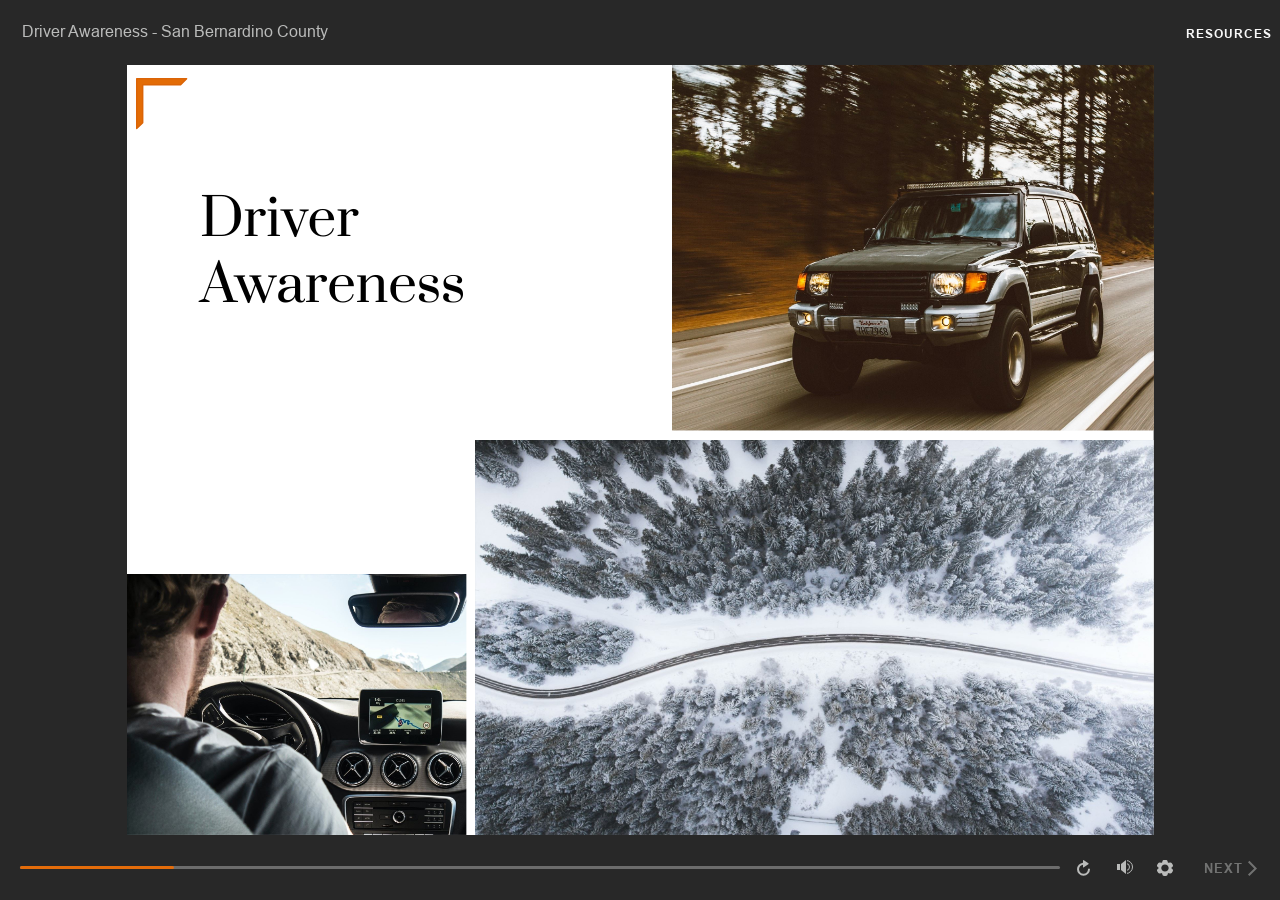
<file: index.html>
<!doctype html>
<html lang="en-US">
<head>
  <meta charset="utf-8">
  <!-- Created using Storyline 360 - http://www.articulate.com  -->
  <!-- version: 3.66.28355.0 -->
  <title>Driver Awareness - San Bernardino County</title>
  <meta http-equiv="x-ua-compatible" content="IE=edge"/>
  <meta name="viewport" content="width=device-width,initial-scale=1,user-scalable=no,shrink-to-fit=no,minimal-ui"/>
  <meta name="apple-mobile-web-app-capable" content="yes"/>
  <style>
    html, body { height: 100%; padding: 0; margin: 0 }
    #app { height: 100%; width: 100%; }
  </style>

  <script>
    window.DS = {};
    window.globals = {
      DATA_PATH_BASE: '',
      HAS_FRAME: true,
      HAS_SLIDE: true,

      lmsPresent: false,
      tinCanPresent: false,
      cmi5Present: false,
      aoSupport: false,
      scale: 'noscale',
      captureRc: false,
      browserSize: 'optimal',
      bgColor: '#282828',
      features: 'AccessibleVideo,IE11Warning,InsertSvgPicture,LayerPresentAsDialog,MultipleQuizTracking,QuestionCorrectVariable,UpdatedThemeEditor',
      themeName: 'unified',
      preloaderColor: '#FFFFFF',
      suppressAnalytics: false,
      productChannel: 'stable',
      publishSource: 'storyline',
      aid: 'auth0|5c701b89ce4d9f2eee064c3f',
      cid: '4cfe53c4-229f-4055-bd23-cfb0c378d887',
      playerVersion: '3.66.28355.0',
      publishTimestamp: '2022-08-04T19:57:22.0417538Z',
      maxIosVideoElements: 10,

      
      parseParams: function(qs) {
        if (window.globals.parsedParams != null) {
          return window.globals.parsedParams;
        }
        qs = (qs || window.location.search.substr(1)).split('+').join(' ');
        var params = {},
            tokens,
            re = /[?&]?([^=]+)=([^&]*)/g;

        while (tokens = re.exec(qs)) {
          params[decodeURIComponent(tokens[1]).trim()] =
            decodeURIComponent(tokens[2]).trim();
        }
        window.globals.parsedParams = params;
        return params;
      }

    };
  </script>
  <script>
    var isIe11 = ('ActiveXObject' in window || window.MSBlobBuilder != null)
      && window.msCrypto != null && !window.ActiveXObject;
    if (isIe11 && window.globals.features.indexOf('IE11Warning') != -1) {
      window.globals.unsupportedBrowser = true;
      document.write(atob('[base64]'));
    }
  </script>
  
  <script>window.THREE = { };</script>
  
</head>
<body style="background: #282828" class="cs-HTML theme-unified">
  <!-- 360 -->
  <script>!function(e){var i=/iPhone/i,o=/iPod/i,n=/iPad/i,t=/(?=.*\bAndroid\b)(?=.*\bMobile\b)/i,d=/Android/i,s=/(?=.*\bAndroid\b)(?=.*\bSD4930UR\b)/i,b=/(?=.*\bAndroid\b)(?=.*\b(?:KFOT|KFTT|KFJWI|KFJWA|KFSOWI|KFTHWI|KFTHWA|KFAPWI|KFAPWA|KFARWI|KFASWI|KFSAWI|KFSAWA)\b)/i,r=/IEMobile/i,h=/(?=.*\bWindows\b)(?=.*\bARM\b)/i,a=/BlackBerry/i,l=/BB10/i,p=/Opera Mini/i,f=/(CriOS|Chrome)(?=.*\bMobile\b)/i,u=/(?=.*\bFirefox\b)(?=.*\bMobile\b)/i,c=new RegExp("(?:Nexus 7|BNTV250|Kindle Fire|Silk|GT-P1000)","i"),w=function(e,i){return e.test(i)},A=function(e){var A=e||navigator.userAgent,v=A.split("[FBAN");if(void 0!==v[1]&&(A=v[0]),this.apple={phone:w(i,A),ipod:w(o,A),tablet:!w(i,A)&&w(n,A),device:w(i,A)||w(o,A)||w(n,A)},this.amazon={phone:w(s,A),tablet:!w(s,A)&&w(b,A),device:w(s,A)||w(b,A)},this.android={phone:w(s,A)||w(t,A),tablet:!w(s,A)&&!w(t,A)&&(w(b,A)||w(d,A)),device:w(s,A)||w(b,A)||w(t,A)||w(d,A)},this.windows={phone:w(r,A),tablet:w(h,A),device:w(r,A)||w(h,A)},this.other={blackberry:w(a,A),blackberry10:w(l,A),opera:w(p,A),firefox:w(u,A),chrome:w(f,A),device:w(a,A)||w(l,A)||w(p,A)||w(u,A)||w(f,A)},this.seven_inch=w(c,A),this.any=this.apple.device||this.android.device||this.windows.device||this.other.device||this.seven_inch,this.phone=this.apple.phone||this.android.phone||this.windows.phone,this.tablet=this.apple.tablet||this.android.tablet||this.windows.tablet,"undefined"==typeof window)return this},v=function(){var e=new A;return e.Class=A,e};"undefined"!=typeof module&&module.exports&&"undefined"==typeof window?module.exports=A:"undefined"!=typeof module&&module.exports&&"undefined"!=typeof window?module.exports=v():"function"==typeof define&&define.amd?define("isMobile",[],e.isMobile=v()):e.isMobile=v()}(this);
    window.isMobile.apple.tablet = window.isMobile.apple.tablet ||
      (navigator.platform === 'MacIntel' && navigator.maxTouchPoints > 1);
    window.isMobile.apple.device = window.isMobile.apple.device || window.isMobile.apple.tablet;
    window.isMobile.tablet = window.isMobile.tablet || window.isMobile.apple.tablet;
    window.isMobile.any = window.isMobile.any || window.isMobile.apple.tablet;
  </script>

  <div id="focus-sink" tabindex="-1"></div>

  <div id="preso"></div>
  <script>
    (function() {

      var classTypes = [ 'desktop', 'mobile', 'phone', 'tablet' ];

      var addDeviceClasses = function(prefix, testObj) {
        var curr, i;
        for (i = 0; i < classTypes.length; i++) {
          curr = classTypes[i];
          if (testObj[curr]) {
            document.body.classList.add(prefix + curr);
          }
        }
      };

      var params = window.globals.parseParams(),
          isDevicePreview = params.devicepreview === '1',
          isPhoneOverride = params.deviceType === 'phone' || (isDevicePreview && params.phone == '1'),
          isTabletOverride = (params.deviceType === 'tablet' || isDevicePreview) && !isPhoneOverride,
          isMobileOverride = isPhoneOverride || isTabletOverride;

      var deviceView = {
        desktop: !window.isMobile.any && !isMobileOverride,
        mobile: window.isMobile.any || isMobileOverride,
        phone: isPhoneOverride || (window.isMobile.phone && !isTabletOverride),
        tablet: isTabletOverride || window.isMobile.tablet
      };

      window.globals.deviceView = deviceView;
      window.isMobile.desktop = !window.isMobile.any;
      window.isMobile.mobile = window.isMobile.any;

      addDeviceClasses('view-', deviceView);

    })();
  </script>
  
  <script src='story_content/user.js' type=text/javascript></script>
  <div class="slide-loader"></div>

  <script>
    var doc = document, loader = doc.body.querySelector('.slide-loader'); [ 1, 2, 3 ].forEach(function(n) { var d = doc.createElement('div'); d.style.backgroundColor = window.globals.preloaderColor; d.classList.add('mobile-loader-dot'); d.classList.add('dot' + n); loader.appendChild(d); });
  </script>

  <div class="mobile-load-title-overlay" style="display: none">
    <div class="mobile-load-title">Driver Awareness - San Bernardino County</div>
  </div>

  <div class="mobile-chrome-warning"></div>

  <div class="warn-connection-dialog" style="display:none">
  <div class="warn-connection-content">
    <p>Internet connection lost</p>
    <p class="warn-connection-status"></p>
    <div class="warn-ui"></div>
  </div>
</div>

<style>
  .warn-connection-dialog {
    background: transparent;
    pointer-events: none;
    position: fixed;
    left: 0;
    top: 0;
    width: 100%;
    height: 100%;
    z-index: 999;
  }

  .warn-connection-content {
    position: absolute;
    width: 170px;
    border-radius: 10px;
    background: white;
    border: 1px solid #ccc;
    color: black;
    box-shadow: 0 5px 40px rgba(0, 0, 0, 5%);
    padding: .6em;
    padding-bottom: none;
    right: 1em;
    top: 1em;
    transition: all 150ms ease-out;
  }

  .warn-connection-dialog.highlight .warn-connection-content {
    background: #ff7575;
    transform: scale(1.05);
  }

  .warn-connection-content p {
    margin: 0; padding: 0;
  }

  .warn-ui {
    position: absolute;
    bottom: 1em;
    width: 100%;
  }
  .warn-connection-status {
    color: red;
  }

  .highlight .warn-connection-status {
    color: white;
  }

  .is-offline .cs-panel * {
    pointer-events: none !important;
  }

  .is-offline .cs-panel {
    pointer-events: all !important;
  }

  .is-offline #nav-controls * {
    pointer-events: none !important;
  }

  .is-offline #nav-controls {
    pointer-events: all !important;
  }
</style>

<script>
  (function() {
    window.DS.connection = {
      warningShown: false,
      assets: {},
      loadingAssetGroup: false
    };

    // @TODO this is POC code and can be cleaned up a bit more if we move forward
    // with the feature

    // The `window.globals.features` variable must be set in `webpack.dev.config` when testing locally - it is not enough
    // to have it in the data - but it must be set there as well.
    var useConnectionMessages = window.AbortController != null && window.location.protocol != 'file:' &&
      window.globals.features.indexOf('ConnectionMessages') != -1;

    window.DS.connection.useConnectionMessages = useConnectionMessages

    var noConnection = 'retrying...';
    var warnEl = document.querySelector('.warn-connection-dialog');
    var statusEl = document.querySelector('.warn-connection-status');

    var assetCount = 0;
    var checkLoadedId;

    function checkAssetsReady() {
      for (var i in DS.connection.assets) {
        if (!DS.connection.assets[i].success) {
          return false;
        }
      }
      return true;
    }

    function stopAssetGroup() {
      if (!useConnectionMessages) { return; }

      assetCount = 0;

      DS.connection.oldAssetGroup = DS.connection.assets;
      DS.connection.assets = {};
      DS.connection.loadingAssetGroup = false;
      clearInterval(checkLoadedId);
    }

    function startAssetGroup() {
      if (!useConnectionMessages) { return; }
      var ticks = 0;
      clearInterval(checkLoadedId);
      checkLoadedId = setInterval(function() {
        var loaded = 0;
        if (assetCount === 0 && loaded === 0) {
          clearInterval(checkLoadedId);
          return;
        }

        for (var i in DS.connection.assets) {
          if (DS.connection.assets[i].success) {
            loaded++;
          }
        }

        if (assetCount === loaded && checkAssetsReady()) {
          for (var i in DS.connection.assets) {
            if (DS.connection.assets[i].action) {
              DS.connection.assets[i].action();
            }
          }
          hideWarning();
          stopAssetGroup();
        }
      }, 100)
    }

    function requiredAsset(url, action, retry, type) {
      if (!useConnectionMessages) { return; }
      if (DS.connection.assets[url]) { return; }

      DS.connection.assets[url] = {
        success: false, action: action, retry: retry, type: type
      };
      assetCount = Object.keys(DS.connection.assets).length;
      if (!DS.connection.loadingAssetGroup) {
        startAssetGroup();
      }
      DS.connection.loadingAssetGroup = true;
    }

    function assetLoaded(url) {
      if (!useConnectionMessages) { return; }
      if (DS.connection.assets[url]) {
        DS.connection.assets[url].success = true;
      }
    }

    function assetFailed(url) {
      if (!useConnectionMessages) { return; }
      if (!DS.connection.assets[url]) {
        if (/\.js$/.test(url)) {
          setTimeout(function() {
            if (DS.connection.lastSlideLoaded != null) {
              DS.connection.lastSlideLoaded();
            }
          }, 300);
        }
        return;
      }
      if (!DS.connection.warningShown) { showWarning(); }
      if (DS.connection.assets[url].retry) {
        setTimeout(function() {
          if (!DS.connection.assets[url].success) {
            DS.connection.assets[url].retry()
          }
        }, 200);
      }
    }

    function hideWarning() {
      document.body.classList.remove('is-offline');
      DS.connection.warningShown = false;
      statusEl.innerHTML = 'connected!';
      warnEl.style.display = 'none';
    }
    DS.connection.hideWarning = hideWarning

    function showWarning(btn) {
      document.body.classList.add('is-offline')
      DS.connection.warningShown = true;
      warnEl.style.display = 'block';
      statusEl.innerHTML = noConnection;
    }

    function highlighWarning() {
      warnEl.classList.add('highlight');
      setTimeout(function() {
        warnEl.classList.remove('highlight');
      }, 500);
    }

    statusEl.innerHTML = noConnection;

    // these will all be noops if the feature flag isn't set in
    // the data and `window.globals.features`
    DS.connection.requiredAsset = requiredAsset;
    DS.connection.assetLoaded = assetLoaded;
    DS.connection.assetFailed = assetFailed;
    DS.connection.stopAssetGroup = stopAssetGroup;
    DS.connection.startAssetGroup = startAssetGroup;

    document.addEventListener('pointerup', e => {
      if (e.target.classList.contains('cs-panel') ||
        e.target.classList.contains('bottom-ui-bg')  ||
        e.target.classList.contains('slide-object')  ||
        e.target.id === 'nav-controls') {
        highlighWarning();
      }
    });
  })();
</script>


  <script>
    
    if (window.autoSpider && window.vInterfaceObject) {
      document.querySelector('.mobile-load-title-overlay').style.display = 'none';
    }
  </script>

  

  <link rel="stylesheet" href="html5/data/css/output.min.css" data-noprefix/>
</body>
<script src="html5/lib/scripts/bootstrapper.min.js"></script>
</html>
</file>
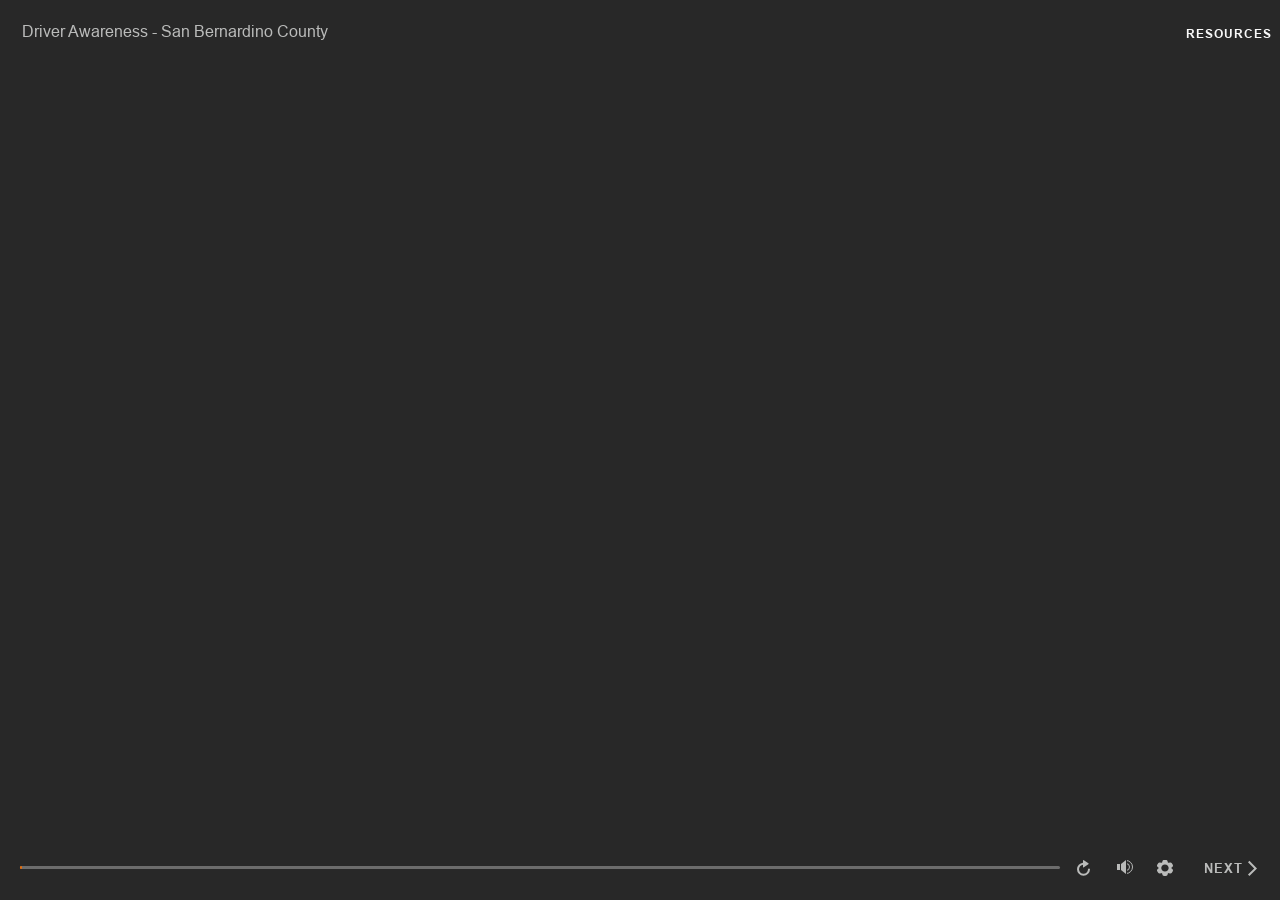
<file: index_lms.html>
<!doctype html>
<html lang="en-US">
<head>
  <meta charset="utf-8">
  <!-- Created using Storyline 360 - http://www.articulate.com  -->
  <!-- version: 3.66.28355.0 -->
  <title>Driver Awareness - San Bernardino County</title>
  <meta http-equiv="x-ua-compatible" content="IE=edge"/>
  <meta name="viewport" content="width=device-width,initial-scale=1,user-scalable=no,shrink-to-fit=no,minimal-ui"/>
  <meta name="apple-mobile-web-app-capable" content="yes"/>
  <style>
    html, body { height: 100%; padding: 0; margin: 0 }
    #app { height: 100%; width: 100%; }
  </style>

  <script>
    window.DS = {};
    window.globals = {
      DATA_PATH_BASE: '',
      HAS_FRAME: true,
      HAS_SLIDE: true,

      lmsPresent: true,
      tinCanPresent: false,
      cmi5Present: false,
      aoSupport: false,
      scale: 'noscale',
      captureRc: false,
      browserSize: 'optimal',
      bgColor: '#282828',
      features: 'AccessibleVideo,IE11Warning,InsertSvgPicture,LayerPresentAsDialog,MultipleQuizTracking,QuestionCorrectVariable,UpdatedThemeEditor',
      themeName: 'unified',
      preloaderColor: '#FFFFFF',
      suppressAnalytics: false,
      productChannel: 'stable',
      publishSource: 'storyline',
      aid: 'auth0|5c701b89ce4d9f2eee064c3f',
      cid: '4cfe53c4-229f-4055-bd23-cfb0c378d887',
      playerVersion: '3.66.28355.0',
      publishTimestamp: '2022-08-04T19:57:22.1330850Z',
      maxIosVideoElements: 10,

      
      parseParams: function(qs) {
        if (window.globals.parsedParams != null) {
          return window.globals.parsedParams;
        }
        qs = (qs || window.location.search.substr(1)).split('+').join(' ');
        var params = {},
            tokens,
            re = /[?&]?([^=]+)=([^&]*)/g;

        while (tokens = re.exec(qs)) {
          params[decodeURIComponent(tokens[1]).trim()] =
            decodeURIComponent(tokens[2]).trim();
        }
        window.globals.parsedParams = params;
        return params;
      }

    };
  </script>
  <script>
    var isIe11 = ('ActiveXObject' in window || window.MSBlobBuilder != null)
      && window.msCrypto != null && !window.ActiveXObject;
    if (isIe11 && window.globals.features.indexOf('IE11Warning') != -1) {
      window.globals.unsupportedBrowser = true;
      document.write(atob('[base64]'));
    }
  </script>
  <script src="lms/scormdriver.js" charset="utf-8"></script>
  <script>window.THREE = { };</script>
  
</head>
<body style="background: #282828" class="cs-HTML theme-unified">
  <!-- 360 -->
  <script>!function(e){var i=/iPhone/i,o=/iPod/i,n=/iPad/i,t=/(?=.*\bAndroid\b)(?=.*\bMobile\b)/i,d=/Android/i,s=/(?=.*\bAndroid\b)(?=.*\bSD4930UR\b)/i,b=/(?=.*\bAndroid\b)(?=.*\b(?:KFOT|KFTT|KFJWI|KFJWA|KFSOWI|KFTHWI|KFTHWA|KFAPWI|KFAPWA|KFARWI|KFASWI|KFSAWI|KFSAWA)\b)/i,r=/IEMobile/i,h=/(?=.*\bWindows\b)(?=.*\bARM\b)/i,a=/BlackBerry/i,l=/BB10/i,p=/Opera Mini/i,f=/(CriOS|Chrome)(?=.*\bMobile\b)/i,u=/(?=.*\bFirefox\b)(?=.*\bMobile\b)/i,c=new RegExp("(?:Nexus 7|BNTV250|Kindle Fire|Silk|GT-P1000)","i"),w=function(e,i){return e.test(i)},A=function(e){var A=e||navigator.userAgent,v=A.split("[FBAN");if(void 0!==v[1]&&(A=v[0]),this.apple={phone:w(i,A),ipod:w(o,A),tablet:!w(i,A)&&w(n,A),device:w(i,A)||w(o,A)||w(n,A)},this.amazon={phone:w(s,A),tablet:!w(s,A)&&w(b,A),device:w(s,A)||w(b,A)},this.android={phone:w(s,A)||w(t,A),tablet:!w(s,A)&&!w(t,A)&&(w(b,A)||w(d,A)),device:w(s,A)||w(b,A)||w(t,A)||w(d,A)},this.windows={phone:w(r,A),tablet:w(h,A),device:w(r,A)||w(h,A)},this.other={blackberry:w(a,A),blackberry10:w(l,A),opera:w(p,A),firefox:w(u,A),chrome:w(f,A),device:w(a,A)||w(l,A)||w(p,A)||w(u,A)||w(f,A)},this.seven_inch=w(c,A),this.any=this.apple.device||this.android.device||this.windows.device||this.other.device||this.seven_inch,this.phone=this.apple.phone||this.android.phone||this.windows.phone,this.tablet=this.apple.tablet||this.android.tablet||this.windows.tablet,"undefined"==typeof window)return this},v=function(){var e=new A;return e.Class=A,e};"undefined"!=typeof module&&module.exports&&"undefined"==typeof window?module.exports=A:"undefined"!=typeof module&&module.exports&&"undefined"!=typeof window?module.exports=v():"function"==typeof define&&define.amd?define("isMobile",[],e.isMobile=v()):e.isMobile=v()}(this);
    window.isMobile.apple.tablet = window.isMobile.apple.tablet ||
      (navigator.platform === 'MacIntel' && navigator.maxTouchPoints > 1);
    window.isMobile.apple.device = window.isMobile.apple.device || window.isMobile.apple.tablet;
    window.isMobile.tablet = window.isMobile.tablet || window.isMobile.apple.tablet;
    window.isMobile.any = window.isMobile.any || window.isMobile.apple.tablet;
  </script>

  <div id="focus-sink" tabindex="-1"></div>

  <div id="preso"></div>
  <script>
    (function() {

      var classTypes = [ 'desktop', 'mobile', 'phone', 'tablet' ];

      var addDeviceClasses = function(prefix, testObj) {
        var curr, i;
        for (i = 0; i < classTypes.length; i++) {
          curr = classTypes[i];
          if (testObj[curr]) {
            document.body.classList.add(prefix + curr);
          }
        }
      };

      var params = window.globals.parseParams(),
          isDevicePreview = params.devicepreview === '1',
          isPhoneOverride = params.deviceType === 'phone' || (isDevicePreview && params.phone == '1'),
          isTabletOverride = (params.deviceType === 'tablet' || isDevicePreview) && !isPhoneOverride,
          isMobileOverride = isPhoneOverride || isTabletOverride;

      var deviceView = {
        desktop: !window.isMobile.any && !isMobileOverride,
        mobile: window.isMobile.any || isMobileOverride,
        phone: isPhoneOverride || (window.isMobile.phone && !isTabletOverride),
        tablet: isTabletOverride || window.isMobile.tablet
      };

      window.globals.deviceView = deviceView;
      window.isMobile.desktop = !window.isMobile.any;
      window.isMobile.mobile = window.isMobile.any;

      addDeviceClasses('view-', deviceView);

    })();
  </script>
  
  <script src='story_content/user.js' type=text/javascript></script>
  <div class="slide-loader"></div>

  <script>
    var doc = document, loader = doc.body.querySelector('.slide-loader'); [ 1, 2, 3 ].forEach(function(n) { var d = doc.createElement('div'); d.style.backgroundColor = window.globals.preloaderColor; d.classList.add('mobile-loader-dot'); d.classList.add('dot' + n); loader.appendChild(d); });
  </script>

  <div class="mobile-load-title-overlay" style="display: none">
    <div class="mobile-load-title">Driver Awareness - San Bernardino County</div>
  </div>

  <div class="mobile-chrome-warning"></div>

  <div class="warn-connection-dialog" style="display:none">
  <div class="warn-connection-content">
    <p>Internet connection lost</p>
    <p class="warn-connection-status"></p>
    <div class="warn-ui"></div>
  </div>
</div>

<style>
  .warn-connection-dialog {
    background: transparent;
    pointer-events: none;
    position: fixed;
    left: 0;
    top: 0;
    width: 100%;
    height: 100%;
    z-index: 999;
  }

  .warn-connection-content {
    position: absolute;
    width: 170px;
    border-radius: 10px;
    background: white;
    border: 1px solid #ccc;
    color: black;
    box-shadow: 0 5px 40px rgba(0, 0, 0, 5%);
    padding: .6em;
    padding-bottom: none;
    right: 1em;
    top: 1em;
    transition: all 150ms ease-out;
  }

  .warn-connection-dialog.highlight .warn-connection-content {
    background: #ff7575;
    transform: scale(1.05);
  }

  .warn-connection-content p {
    margin: 0; padding: 0;
  }

  .warn-ui {
    position: absolute;
    bottom: 1em;
    width: 100%;
  }
  .warn-connection-status {
    color: red;
  }

  .highlight .warn-connection-status {
    color: white;
  }

  .is-offline .cs-panel * {
    pointer-events: none !important;
  }

  .is-offline .cs-panel {
    pointer-events: all !important;
  }

  .is-offline #nav-controls * {
    pointer-events: none !important;
  }

  .is-offline #nav-controls {
    pointer-events: all !important;
  }
</style>

<script>
  (function() {
    window.DS.connection = {
      warningShown: false,
      assets: {},
      loadingAssetGroup: false
    };

    // @TODO this is POC code and can be cleaned up a bit more if we move forward
    // with the feature

    // The `window.globals.features` variable must be set in `webpack.dev.config` when testing locally - it is not enough
    // to have it in the data - but it must be set there as well.
    var useConnectionMessages = window.AbortController != null && window.location.protocol != 'file:' &&
      window.globals.features.indexOf('ConnectionMessages') != -1;

    window.DS.connection.useConnectionMessages = useConnectionMessages

    var noConnection = 'retrying...';
    var warnEl = document.querySelector('.warn-connection-dialog');
    var statusEl = document.querySelector('.warn-connection-status');

    var assetCount = 0;
    var checkLoadedId;

    function checkAssetsReady() {
      for (var i in DS.connection.assets) {
        if (!DS.connection.assets[i].success) {
          return false;
        }
      }
      return true;
    }

    function stopAssetGroup() {
      if (!useConnectionMessages) { return; }

      assetCount = 0;

      DS.connection.oldAssetGroup = DS.connection.assets;
      DS.connection.assets = {};
      DS.connection.loadingAssetGroup = false;
      clearInterval(checkLoadedId);
    }

    function startAssetGroup() {
      if (!useConnectionMessages) { return; }
      var ticks = 0;
      clearInterval(checkLoadedId);
      checkLoadedId = setInterval(function() {
        var loaded = 0;
        if (assetCount === 0 && loaded === 0) {
          clearInterval(checkLoadedId);
          return;
        }

        for (var i in DS.connection.assets) {
          if (DS.connection.assets[i].success) {
            loaded++;
          }
        }

        if (assetCount === loaded && checkAssetsReady()) {
          for (var i in DS.connection.assets) {
            if (DS.connection.assets[i].action) {
              DS.connection.assets[i].action();
            }
          }
          hideWarning();
          stopAssetGroup();
        }
      }, 100)
    }

    function requiredAsset(url, action, retry, type) {
      if (!useConnectionMessages) { return; }
      if (DS.connection.assets[url]) { return; }

      DS.connection.assets[url] = {
        success: false, action: action, retry: retry, type: type
      };
      assetCount = Object.keys(DS.connection.assets).length;
      if (!DS.connection.loadingAssetGroup) {
        startAssetGroup();
      }
      DS.connection.loadingAssetGroup = true;
    }

    function assetLoaded(url) {
      if (!useConnectionMessages) { return; }
      if (DS.connection.assets[url]) {
        DS.connection.assets[url].success = true;
      }
    }

    function assetFailed(url) {
      if (!useConnectionMessages) { return; }
      if (!DS.connection.assets[url]) {
        if (/\.js$/.test(url)) {
          setTimeout(function() {
            if (DS.connection.lastSlideLoaded != null) {
              DS.connection.lastSlideLoaded();
            }
          }, 300);
        }
        return;
      }
      if (!DS.connection.warningShown) { showWarning(); }
      if (DS.connection.assets[url].retry) {
        setTimeout(function() {
          if (!DS.connection.assets[url].success) {
            DS.connection.assets[url].retry()
          }
        }, 200);
      }
    }

    function hideWarning() {
      document.body.classList.remove('is-offline');
      DS.connection.warningShown = false;
      statusEl.innerHTML = 'connected!';
      warnEl.style.display = 'none';
    }
    DS.connection.hideWarning = hideWarning

    function showWarning(btn) {
      document.body.classList.add('is-offline')
      DS.connection.warningShown = true;
      warnEl.style.display = 'block';
      statusEl.innerHTML = noConnection;
    }

    function highlighWarning() {
      warnEl.classList.add('highlight');
      setTimeout(function() {
        warnEl.classList.remove('highlight');
      }, 500);
    }

    statusEl.innerHTML = noConnection;

    // these will all be noops if the feature flag isn't set in
    // the data and `window.globals.features`
    DS.connection.requiredAsset = requiredAsset;
    DS.connection.assetLoaded = assetLoaded;
    DS.connection.assetFailed = assetFailed;
    DS.connection.stopAssetGroup = stopAssetGroup;
    DS.connection.startAssetGroup = startAssetGroup;

    document.addEventListener('pointerup', e => {
      if (e.target.classList.contains('cs-panel') ||
        e.target.classList.contains('bottom-ui-bg')  ||
        e.target.classList.contains('slide-object')  ||
        e.target.id === 'nav-controls') {
        highlighWarning();
      }
    });
  })();
</script>


  <script>
    
    if (window.autoSpider && window.vInterfaceObject) {
      document.querySelector('.mobile-load-title-overlay').style.display = 'none';
    }
  </script>

  

  <link rel="stylesheet" href="html5/data/css/output.min.css" data-noprefix/>
</body>
<script src="html5/lib/scripts/bootstrapper.min.js"></script>
</html>
</file>
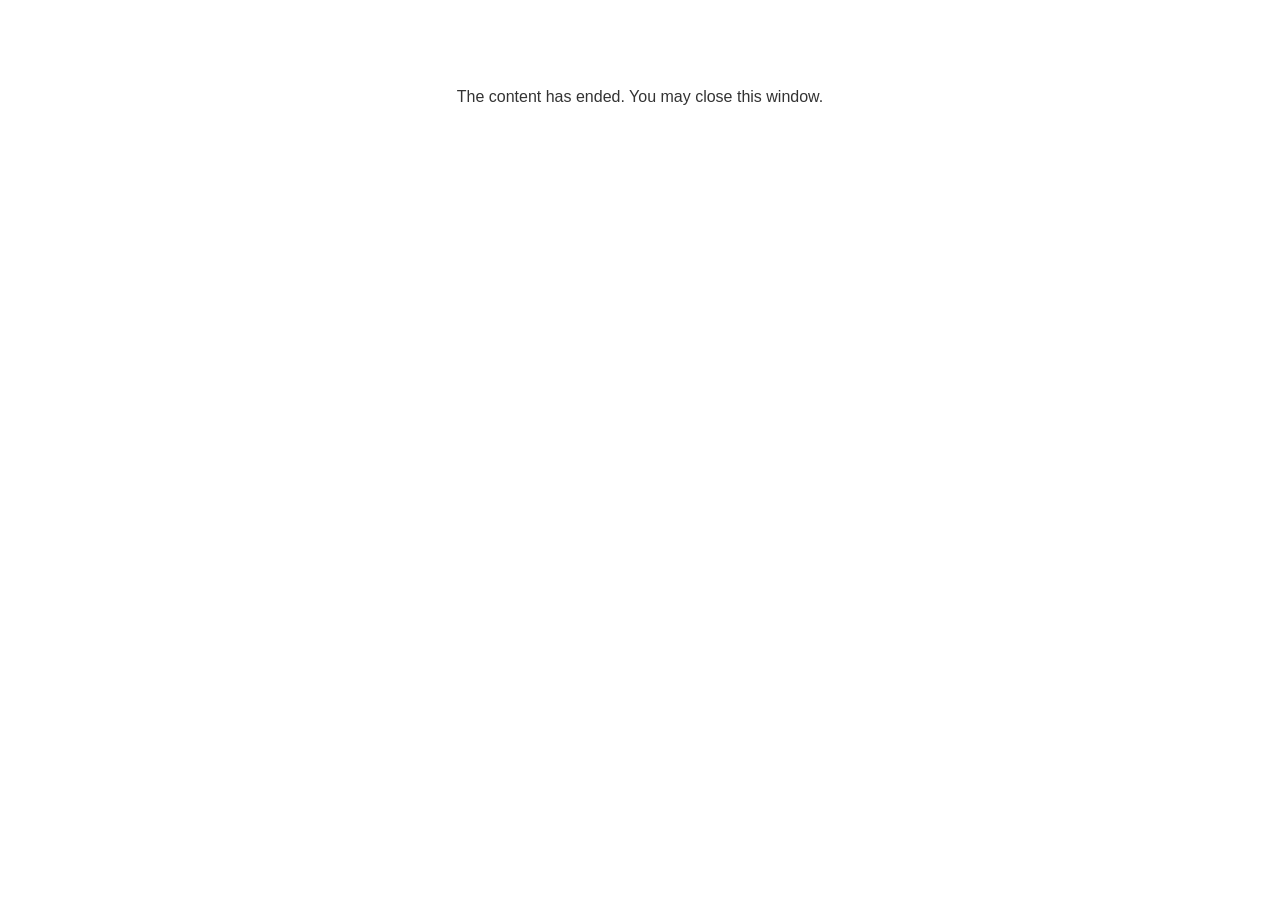
<file: lms/goodbye.html>
<!doctype html>
<html>
<body style="background-color: #ffffff;">

<p role="alert" style="color: #333333;font-family: Arial, articulate, tahoma, arial;font-size: medium;text-align: center;">
<br><br><br><br>
The content has ended. You may close this window.
</p>

</body>
</html>
</file>
